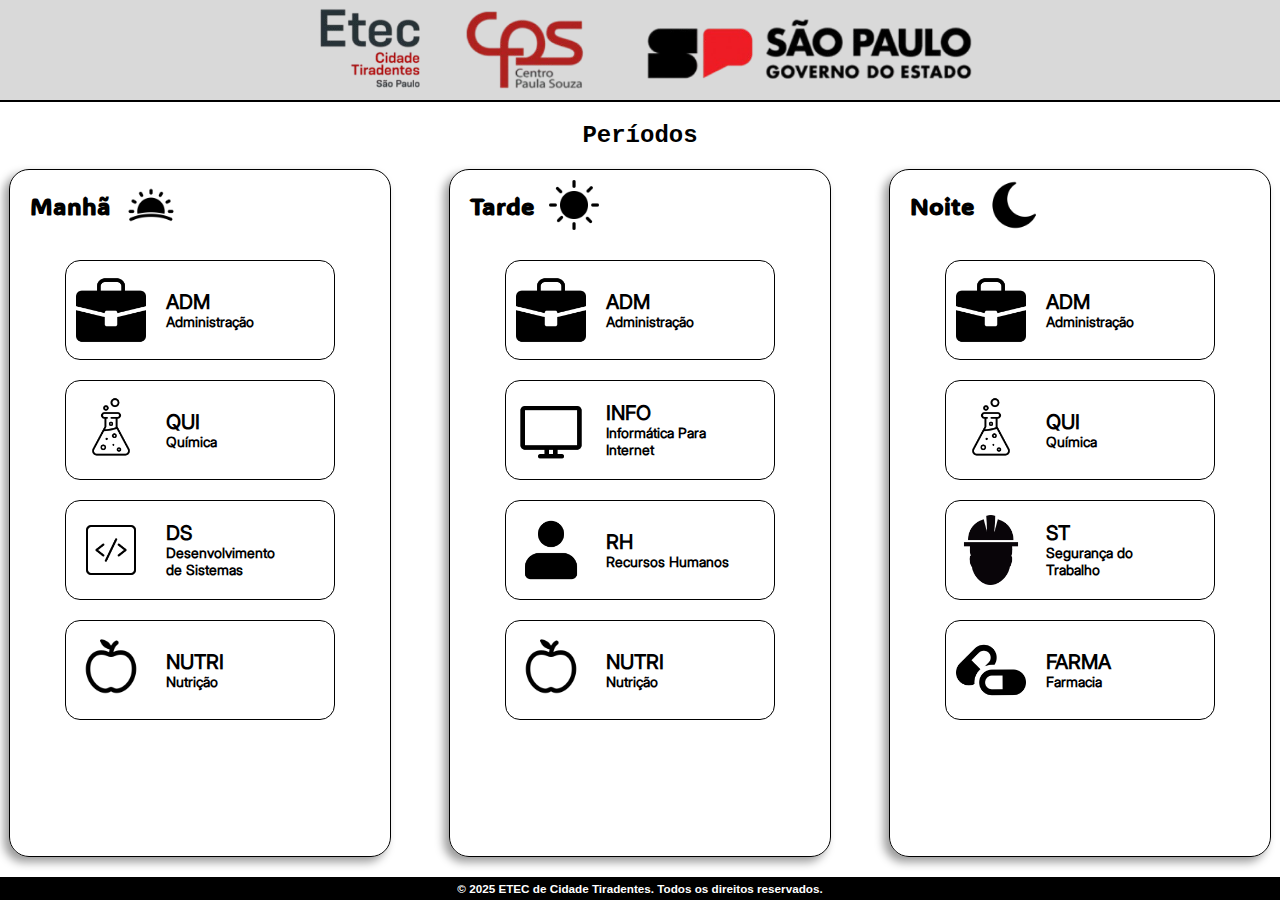
<file: index.html>
<!DOCTYPE html>
<html lang="pt-BR">
<head>
    <meta charset="UTF-8">
    <meta name="viewport" content="width=device-width, initial-scale=1.0">
    <link rel="stylesheet" href="./style.css">
    <title>Document</title>
</head>
<body>

    <div class="overlay"></div>

    <header class="cabecalho">
        <img class="logoCabecalho" src="../imgs/logoETEC.png" alt="imagem não encontrada">
    </header>



    <h1 class="t1">Períodos</h1>

    <div class="conteiner">

        <div class="menu">

                <button class="btnM" value="md1">
                    <h1>Primeiro Módulo</h1>
                </button>

                <button class="btnM" value="md2">
                    <h1>Segundo Módulo</h1>
                </button>

                <button class="btnM" value="md3">
                    <h1>Terceiro Módulo</h1>
                </button>


        </div>
            <div class="janela1">

                <div class="cabecalhoJ">
                
                    <h1 class="tj">Manhã</h1>
                    
                    <img src="../imgs/periodosLogo/manha.png" alt="" class="plogo">
                </div>   

            <div class="botoes">

                <button class="curso" value = 0>

                        <img src="../imgs/cursosLogo/adm.png" alt="" class="cLogoA">

                        <div class="textB">

                            <h1 class="tb">ADM</h1>
                            <h2 class="st">Administração</h2>
                            
                        </div>

                </button>

                <button class="curso" value = 1 >

                    <img src="../imgs/cursosLogo/quimica.png" alt="" class="cLogoQ">

                    <div class="textB">

                            <h1 class="tb">QUI</h1>
                            <h2 class="st">Química</h2>
                            
                    </div>
                    
                </button>

                <button class="curso" value = 2>

                    <img src="../imgs/cursosLogo/ds.png" alt="" class="cLogoD">

                    <div class="textBD">

                            <h1 class="tb">DS</h1>
                            <h2 class="st">Desenvolvimento <br>de Sistemas</h2>
                            
                    </div>
                    
                </button>

                <button class="curso" value = 3>

                    <img src="../imgs/cursosLogo/nutri.png" alt="" class="cLogoN">

                    <div class="textBN">

                            <h1 class="tb">NUTRI</h1>
                            <h2 class="st">Nutrição</h2>
                            
                    </div>
                    
                </button>
            </div>    

            </div>

            <div class="janela2">

                <div class="cabecalhoJ">

                    <h1 class="tj">Tarde</h1>

                    <img src="../imgs/periodosLogo/tarde.png" alt="" class="plogo">

                </div>    

                <div class="botoes">

                    <button class="curso" value = 4>

                        <img src="../imgs/cursosLogo/adm.png" alt="" class="cLogoA">

                        <div class="textB">

                            <h1 class="tb">ADM</h1>
                            <h2 class="st">Administração</h2>
                            
                        </div>

                    </button>

                    <button class="curso" value = 5>

                        <img src="../imgs/cursosLogo/info.png" alt="" class="cLogoI">

                        <div class="textBI">

                            <h1 class="tb">INFO</h1>
                            <h2 class="st">Informática Para Internet</h2>
                            
                        </div>
                        
                    </button>

                    <button class="curso" value = 6>

                        <img src="../imgs/cursosLogo/rh.png" alt="" class="cLogoR">

                        <div class="textBR">

                            <h1 class="tb">RH</h1>
                            <h2 class="st">Recursos Humanos</h2>
                            
                        </div>
                        
                    </button>

                    <button class="curso" value = 7>

                        <img src="../imgs/cursosLogo/nutri.png" alt="" class="cLogoN">

                        <div class="textBN">

                            <h1 class="tb">NUTRI</h1>
                            <h2 class="st">Nutrição</h2>
                            
                        </div>
                        
                    </button>
                </div>    
                
            </div>

            <div class="janela3">

                <div class="cabecalhoJ">

                    <h1 class="tj">Noite</h1>

                    <img src="../imgs/periodosLogo/noite.png" alt="" class="plogo">


                </div>    

                <div class="botoes">

                    <button class="curso" value = 8>

                        <img src="../imgs/cursosLogo/adm.png" alt="" class="cLogoA">

                        <div class="textB">

                            <h1 class="tb">ADM</h1>
                            <h2 class="st">Administração</h2>

                        </div>
                    </button>

                    <button class="curso" value = 9>

                        <img src="../imgs/cursosLogo/quimica.png" alt="" class="cLogoQ">

                        <div class="textB">

                            <h1 class="tb">QUI</h1>
                            <h2 class="st">Química</h2>
                            
                        </div>
                        
                    </button>

                    <button class="curso" value = 10>

                        <img src="../imgs/cursosLogo/st.png" alt="" class="cLogoS">

                        <div class="textBST">

                            <h1 class="tb">ST</h1>
                            <h2 class="st">Segurança do Trabalho</h2>
                            
                        </div>
                        
                    </button>

                    <button class="curso" value = 11>

                        <img src="../imgs/cursosLogo/farma.png" alt="" class="cLogoF">

                        <div class="textB">

                            <h1 class="tb">FARMA</h1>
                            <h2 class="st">Farmacia</h2>
                            
                        </div>
                        
                    </button>
                </div>    
                
            </div>
    </div>

    <footer class="rodape">
        <center><h3>© 2025 ETEC de Cidade Tiradentes. Todos os direitos reservados.</h3></center>
    </footer>

    
</body>

<script type="module" src="./index.js"></script>
</html>
</file>
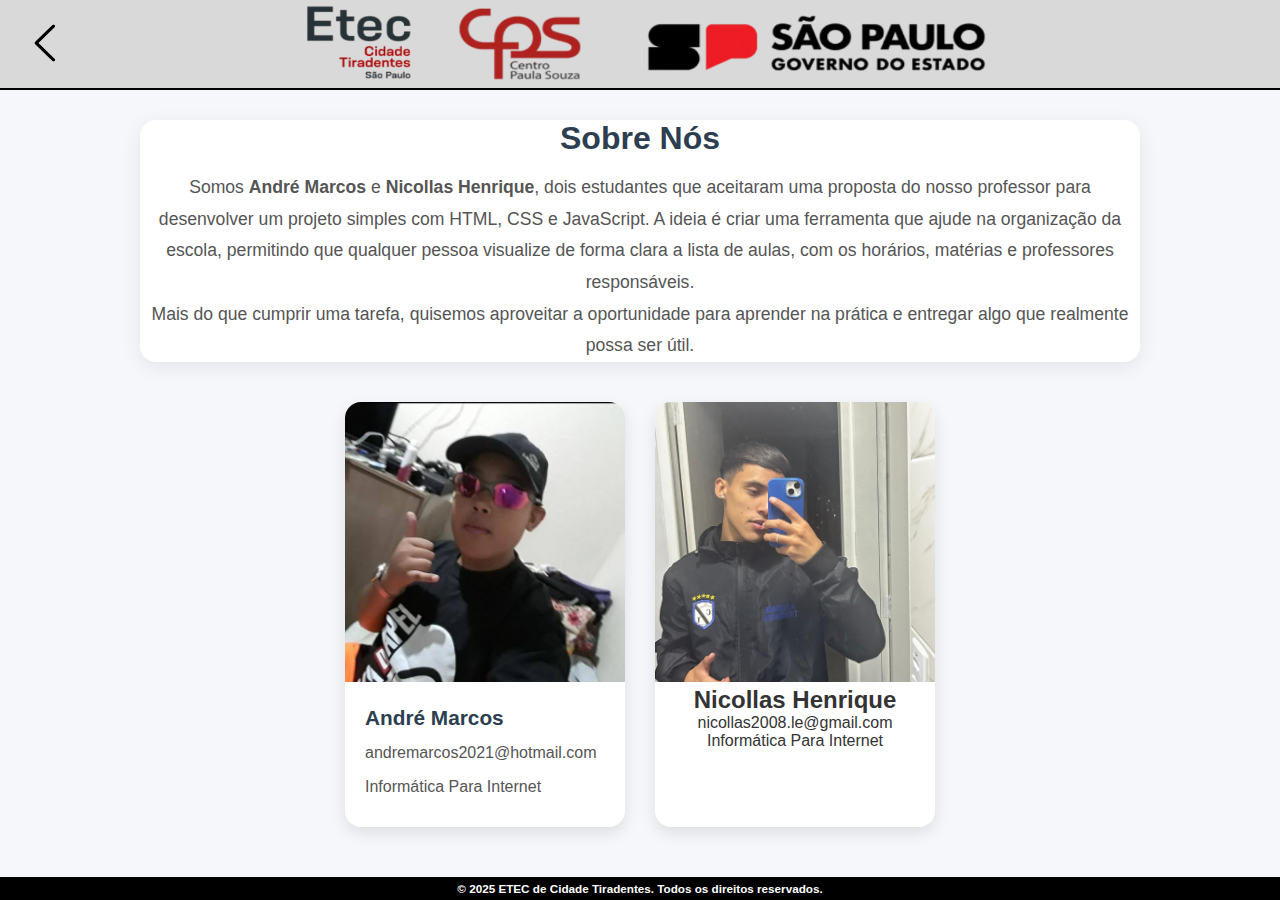
<file: pages/aboutUs.html>
<!DOCTYPE html>
<html lang="pt-BR">
<head>
    <meta charset="UTF-8">
    <meta name="viewport" content="width=device-width, initial-scale=1.0">
    <title>Sobre Nós</title>
    <link rel="icon" href="../imgs/icone-pagina.png" type="image/x-icon">
    <link rel="stylesheet" href="../css/aboutUs.css">
</head>
<body>

    <header class="cabecalho">
        <button class="voltar">
            <img src="../imgs/icons8-voltar-96.png" alt="Voltar">
        </button>
        <img class="logoCabecalho" src="../imgs/logoETEC.png" alt="Logo da ETEC">
    </header>

    <main class="conteudo">
        <section class="apresentacao">
            <h1>Sobre Nós</h1>
            <p>
                Somos <strong>André Marcos</strong> e <strong>Nicollas Henrique</strong>, dois estudantes que aceitaram uma proposta do nosso professor para desenvolver um projeto simples com HTML, CSS e JavaScript.
                A ideia é criar uma ferramenta que ajude na organização da escola, permitindo que qualquer pessoa visualize de forma clara a lista de aulas, com os horários, matérias e professores responsáveis.
            </p>
            <p>
                Mais do que cumprir uma tarefa, quisemos aproveitar a oportunidade para aprender na prática e entregar algo que realmente possa ser útil.
            </p>
        </section>

        <section class="devs">
            <article class="dev-card">
                <img src="../imgs/dev1.png" alt="imagem não encontrada">
                <div class="desc">
                    <h2>André Marcos</h2>
                    <p>andremarcos2021@hotmail.com</p>
                    <p>Informática Para Internet</p>
                </div>
            </article>

            <article class="dev-card">
                <img src="../imgs/dev2.jpeg" alt="imagem não encontrada>
                <div class="desc">
                    <h2>Nicollas Henrique</h2>
                    <p>nicollas2008.le@gmail.com</p>
                    <p>Informática Para Internet</p>
                </div>
            </article>
        </section>
    </main>

    <footer class="rodape">
        <h3>© 2025 ETEC de Cidade Tiradentes. Todos os direitos reservados.</h3>
    </footer>

</body>

<script type="module" src="../scripts/aboutUs.js"></script>
</html>
</file>
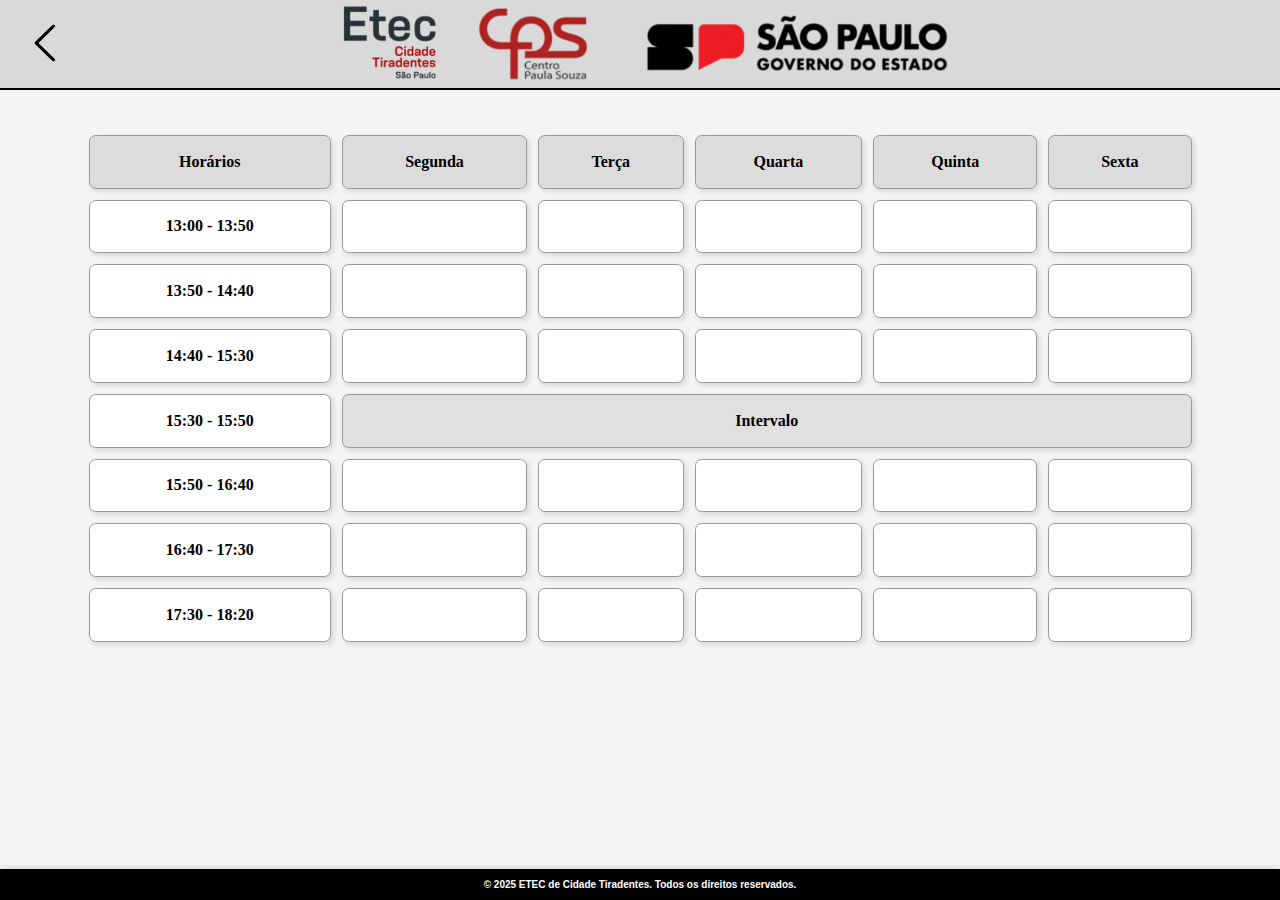
<file: pages/detalhes.html>
<!DOCTYPE html>
<html lang="en">
<head>
    <meta charset="UTF-8">
    <meta name="viewport" content="width=device-width, initial-scale=1.0">
    <title>Tarde</title>
    <link rel="stylesheet" href="../css/detalhe.css">
</head>
<body>
    
    <header class="cabecalho">
        <button class="voltar"><img src="../imgs/icons8-voltar-96.png" alt="voltar"></button>
        <img class="logoCabecalho" src="../imgs/logoETEC.png" alt="imagem não encontrada">
    </header>

  <table class="tabela-horario">
    <thead>
      <tr>
        <th>Horários</th>
        <th>Segunda</th>
        <th>Terça</th>
        <th>Quarta</th>
        <th>Quinta</th>
        <th>Sexta</th>
      </tr>
    </thead>
    <tbody>
      <tr>
        <td  class="horas" >13:00 - 13:50</td>
        <td class="bloco"></td>
        <td class="bloco"></td>
        <td class="bloco"></td>
        <td class="bloco"></td>
        <td class="bloco"></td>
      </tr>
      <tr>
        <td class="horas">13:50 - 14:40</td>
        <td class="bloco"></td>
        <td class="bloco"><br></td>
        <td class="bloco"></td>
        <td class="bloco"></td>
        <td class="bloco"></td>
      </tr>
      <tr>
        <td class="horas" >14:40 - 15:30</td>
        <td class="bloco"></td>
        <td class="bloco"></td>
        <td class="bloco"></td>
        <td class="bloco"></td>
        <td class="bloco"></td>
      </tr>
      <tr>
        <td class="horas" >15:30 - 15:50</td>
        <td class="intervalo" colspan="5">Intervalo</td>
      </tr>
      <tr>
        <td class="horas">15:50 - 16:40</td>
        <td class="bloco"></td>
        <td class="bloco"></td>
        <td class="bloco"></td>
        <td class="bloco"></td>
        <td class="bloco"></td>
      </tr>
      <tr>
        <td class="horas">16:40 - 17:30</td>
        <td class="bloco"></td>
        <td class="bloco"></td>
        <td class="bloco"></td>
        <td class="bloco"></td>
        <td class="bloco"></td>
      </tr>
      <tr>
        <td class="horas">17:30 - 18:20</td>
        <td class="bloco"></td>
        <td class="bloco"></td>
        <td class="bloco"></td>
        <td class="bloco"></td>
        <td class="bloco"></td>
      </tr>
    </tbody>
  </table>

  <div class="dias-container">
  <div class="dia">
    <h2>Segunda-feira</h2>
    <div class="aula"><span class="hora">13:00 - 13:50</span> <span class="materia"></span></div>
    <div class="aula"><span class="hora">13:50 - 14:40</span> <span class="materia"></span></div>
    <div class="aula"><span class="hora">14:50 - 15:30</span> <span class="materia"></span></div>
    <div class="aula intervalo"><span class="hora">15:30 - 15:50</span><span class="materia">Intervalo</span></div>
    <div class="aula"><span class="hora">15:50 - 16:40</span> <span class="materia"></span></div>
    <div class="aula"><span class="hora">16:40 - 17:30</span> <span class="materia"></span></div>
    <div class="aula"><span class="hora">17:30 - 18:20</span> <span class="materia"></span></div>
  </div>

  <div class="dia">
    <h2>Terça-feira</h2>
    <div class="aula"><span class="hora">13:00 - 13:50</span> <span class="materia"></span></div>
    <div class="aula"><span class="hora">13:50 - 14:40</span> <span class="materia"></span></div>
    <div class="aula"><span class="hora">14:50 - 15:30</span> <span class="materia"></span></div>
    <div class="aula intervalo"><span class="hora">15:30 - 15:50</span><span class="materia">Intervalo</span></div>
    <div class="aula"><span class="hora">15:50 - 16:40</span> <span class="materia"></span></div>
    <div class="aula"><span class="hora">16:40 - 17:30</span> <span class="materia"></span></div>
    <div class="aula"><span class="hora">17:30 - 18:20</span> <span class="materia"></span></div>
  </div>

  <div class="dia">
    <h2>Quarta-feira</h2>
    <div class="aula"><span class="hora">13:00 - 13:50</span> <span class="materia"></span></div>
    <div class="aula"><span class="hora">13:50 - 14:40</span> <span class="materia"></span></div>
    <div class="aula"><span class="hora">14:50 - 15:30</span> <span class="materia"></span></div>
    <div class="aula intervalo"><span class="hora">15:30 - 15:50</span><span class="materia">Intervalo</span></div>
    <div class="aula"><span class="hora">15:50 - 16:40</span> <span class="materia"></span></div>
    <div class="aula"><span class="hora">16:40 - 17:30</span> <span class="materia"></span></div>
    <div class="aula"><span class="hora">17:30 - 18:20</span> <span class="materia"></span></div>
  </div>

  <div class="dia">
    <h2>Quinta-feira</h2>
    <div class="aula"><span class="hora">13:00 - 13:50</span> <span class="materia"></span></div>
    <div class="aula"><span class="hora">13:50 - 14:40</span> <span class="materia"></span></div>
    <div class="aula"><span class="hora">14:50 - 15:30</span> <span class="materia"></span></div>
    <div class="aula intervalo"><span class="hora">15:30 - 15:50</span><span class="materia">Intervalo</span></div>
    <div class="aula"><span class="hora">15:50 - 16:40</span> <span class="materia"></span></div>
    <div class="aula"><span class="hora">16:40 - 17:30</span> <span class="materia"></span></div>
    <div class="aula"><span class="hora">17:30 - 18:20</span> <span class="materia"></span></div>
  </div>

  <div class="dia">
    <h2>Sexta-feira</h2>
    <div class="aula"><span class="hora">13:00 - 13:50</span> <span class="materia"></span></div>
    <div class="aula"><span class="hora">13:50 - 14:40</span> <span class="materia"></span></div>
    <div class="aula"><span class="hora">14:50 - 15:30</span> <span class="materia"></span></div>
    <div class="aula intervalo"><span class="hora">15:30 - 15:50</span><span class="materia">Intervalo</span></div>
    <div class="aula"><span class="hora">15:50 - 16:40</span> <span class="materia"></span></div>
    <div class="aula"><span class="hora">16:40 - 17:30</span> <span class="materia"></span></div>
    <div class="aula"><span class="hora">17:30 - 18:20</span> <span class="materia"></span></div>
  </div>

  </div>

  <footer class="rodape">
        <h3>© 2025 ETEC de Cidade Tiradentes. Todos os direitos reservados.</h3>
    </footer>

</body>

<script type="module" src="../scripts/detalhes.js"></script>
</html>
</file>
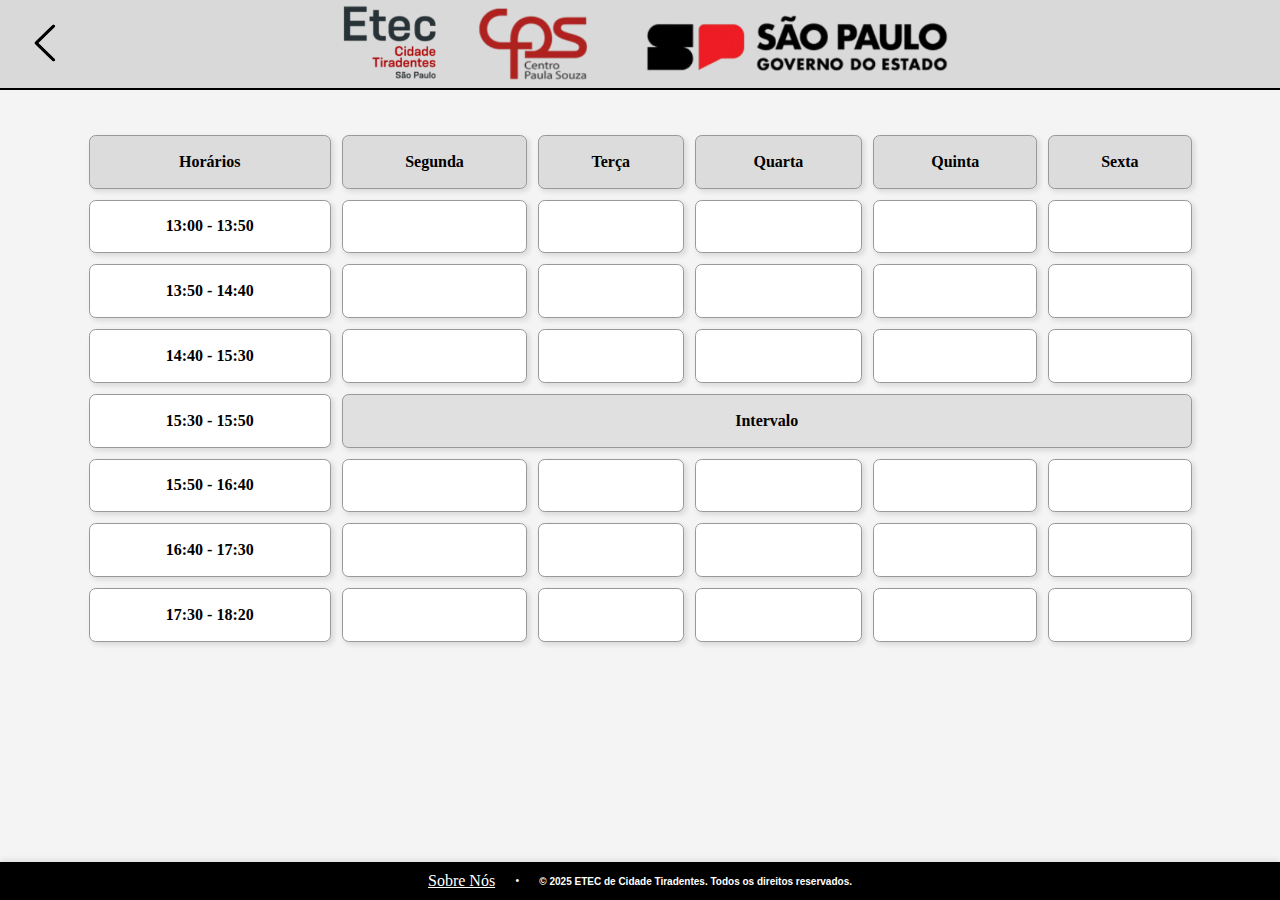
<file: pages/manha.html>
<!DOCTYPE html>
<html lang="pt-BR">
<head>
    <meta charset="UTF-8">
    <meta name="viewport" content="width=device-width, initial-scale=1.0">
    <title>Manhã</title>
    <link rel="stylesheet" href="../css/detalhe.css">
    <link rel="icon" href="../imgs/icone-pagina.png" type="image/x-icon">
</head>
<body>
    
    <header class="cabecalho">
        <button class="voltar"><img src="../imgs/icons8-voltar-96.png" alt="voltar"></button>
        <img class="logoCabecalho" src="../imgs/logoETEC.png" alt="imagem não encontrada">
    </header>

  <table class="tabela-horario">
    <thead>
      <tr>
        <th>Horários</th>
        <th>Segunda</th>
        <th>Terça</th>
        <th>Quarta</th>
        <th>Quinta</th>
        <th>Sexta</th>
      </tr>
    </thead>
    <tbody>
      <tr>
        <td  class="horas" >13:00 - 13:50</td>
        <td class="bloco"></td>
        <td class="bloco"></td>
        <td class="bloco"></td>
        <td class="bloco"></td>
        <td class="bloco"></td>
      </tr>
      <tr>
        <td class="horas">13:50 - 14:40</td>
        <td class="bloco"></td>
        <td class="bloco"><br></td>
        <td class="bloco"></td>
        <td class="bloco"></td>
        <td class="bloco"></td>
      </tr>
      <tr>
        <td class="horas" >14:40 - 15:30</td>
        <td class="bloco"></td>
        <td class="bloco"></td>
        <td class="bloco"></td>
        <td class="bloco"></td>
        <td class="bloco"></td>
      </tr>
      <tr>
        <td class="horas" >15:30 - 15:50</td>
        <td class="intervalo" colspan="5">Intervalo</td>
      </tr>
      <tr>
        <td class="horas">15:50 - 16:40</td>
        <td class="bloco"></td>
        <td class="bloco"></td>
        <td class="bloco"></td>
        <td class="bloco"></td>
        <td class="bloco"></td>
      </tr>
      <tr>
        <td class="horas">16:40 - 17:30</td>
        <td class="bloco"></td>
        <td class="bloco"></td>
        <td class="bloco"></td>
        <td class="bloco"></td>
        <td class="bloco"></td>
      </tr>
      <tr>
        <td class="horas">17:30 - 18:20</td>
        <td class="bloco"></td>
        <td class="bloco"></td>
        <td class="bloco"></td>
        <td class="bloco"></td>
        <td class="bloco"></td>
      </tr>
    </tbody>
  </table>

  <div class="dias-container">
  <div class="dia">
    <h2>Segunda-feira</h2>
    <div class="aula"><span class="hora">13:00 - 13:50</span> <span class="materia"></span></div>
    <div class="aula"><span class="hora">13:50 - 14:40</span> <span class="materia"></span></div>
    <div class="aula"><span class="hora">14:50 - 15:30</span> <span class="materia"></span></div>
    <div class="aula intervalo"><span class="hora">15:30 - 15:50</span><span class="materia">Intervalo</span></div>
    <div class="aula"><span class="hora">15:50 - 16:40</span> <span class="materia"></span></div>
    <div class="aula"><span class="hora">16:40 - 17:30</span> <span class="materia"></span></div>
    <div class="aula"><span class="hora">17:30 - 18:20</span> <span class="materia"></span></div>
  </div>

  <div class="dia">
    <h2>Terça-feira</h2>
    <div class="aula"><span class="hora">13:00 - 13:50</span> <span class="materia"></span></div>
    <div class="aula"><span class="hora">13:50 - 14:40</span> <span class="materia"></span></div>
    <div class="aula"><span class="hora">14:50 - 15:30</span> <span class="materia"></span></div>
    <div class="aula intervalo"><span class="hora">15:30 - 15:50</span><span class="materia">Intervalo</span></div>
    <div class="aula"><span class="hora">15:50 - 16:40</span> <span class="materia"></span></div>
    <div class="aula"><span class="hora">16:40 - 17:30</span> <span class="materia"></span></div>
    <div class="aula"><span class="hora">17:30 - 18:20</span> <span class="materia"></span></div>
  </div>

  <div class="dia">
    <h2>Quarta-feira</h2>
    <div class="aula"><span class="hora">13:00 - 13:50</span> <span class="materia"></span></div>
    <div class="aula"><span class="hora">13:50 - 14:40</span> <span class="materia"></span></div>
    <div class="aula"><span class="hora">14:50 - 15:30</span> <span class="materia"></span></div>
    <div class="aula intervalo"><span class="hora">15:30 - 15:50</span><span class="materia">Intervalo</span></div>
    <div class="aula"><span class="hora">15:50 - 16:40</span> <span class="materia"></span></div>
    <div class="aula"><span class="hora">16:40 - 17:30</span> <span class="materia"></span></div>
    <div class="aula"><span class="hora">17:30 - 18:20</span> <span class="materia"></span></div>
  </div>

  <div class="dia">
    <h2>Quinta-feira</h2>
    <div class="aula"><span class="hora">13:00 - 13:50</span> <span class="materia"></span></div>
    <div class="aula"><span class="hora">13:50 - 14:40</span> <span class="materia"></span></div>
    <div class="aula"><span class="hora">14:50 - 15:30</span> <span class="materia"></span></div>
    <div class="aula intervalo"><span class="hora">15:30 - 15:50</span><span class="materia">Intervalo</span></div>
    <div class="aula"><span class="hora">15:50 - 16:40</span> <span class="materia"></span></div>
    <div class="aula"><span class="hora">16:40 - 17:30</span> <span class="materia"></span></div>
    <div class="aula"><span class="hora">17:30 - 18:20</span> <span class="materia"></span></div>
  </div>

  <div class="dia">
    <h2>Sexta-feira</h2>
    <div class="aula"><span class="hora">13:00 - 13:50</span> <span class="materia"></span></div>
    <div class="aula"><span class="hora">13:50 - 14:40</span> <span class="materia"></span></div>
    <div class="aula"><span class="hora">14:50 - 15:30</span> <span class="materia"></span></div>
    <div class="aula intervalo"><span class="hora">15:30 - 15:50</span><span class="materia">Intervalo</span></div>
    <div class="aula"><span class="hora">15:50 - 16:40</span> <span class="materia"></span></div>
    <div class="aula"><span class="hora">16:40 - 17:30</span> <span class="materia"></span></div>
    <div class="aula"><span class="hora">17:30 - 18:20</span> <span class="materia"></span></div>
  </div>

  </div>

  <footer class="rodape">
        <a href="./pages/aboutUs.html" id="about">Sobre Nós</a><p>  •  </p><h3>© 2025 ETEC de Cidade Tiradentes. Todos os direitos reservados.</h3>
    </footer>

</body>

<script type="module" src="../scripts/detalhes.js"></script>
</html>
</file>
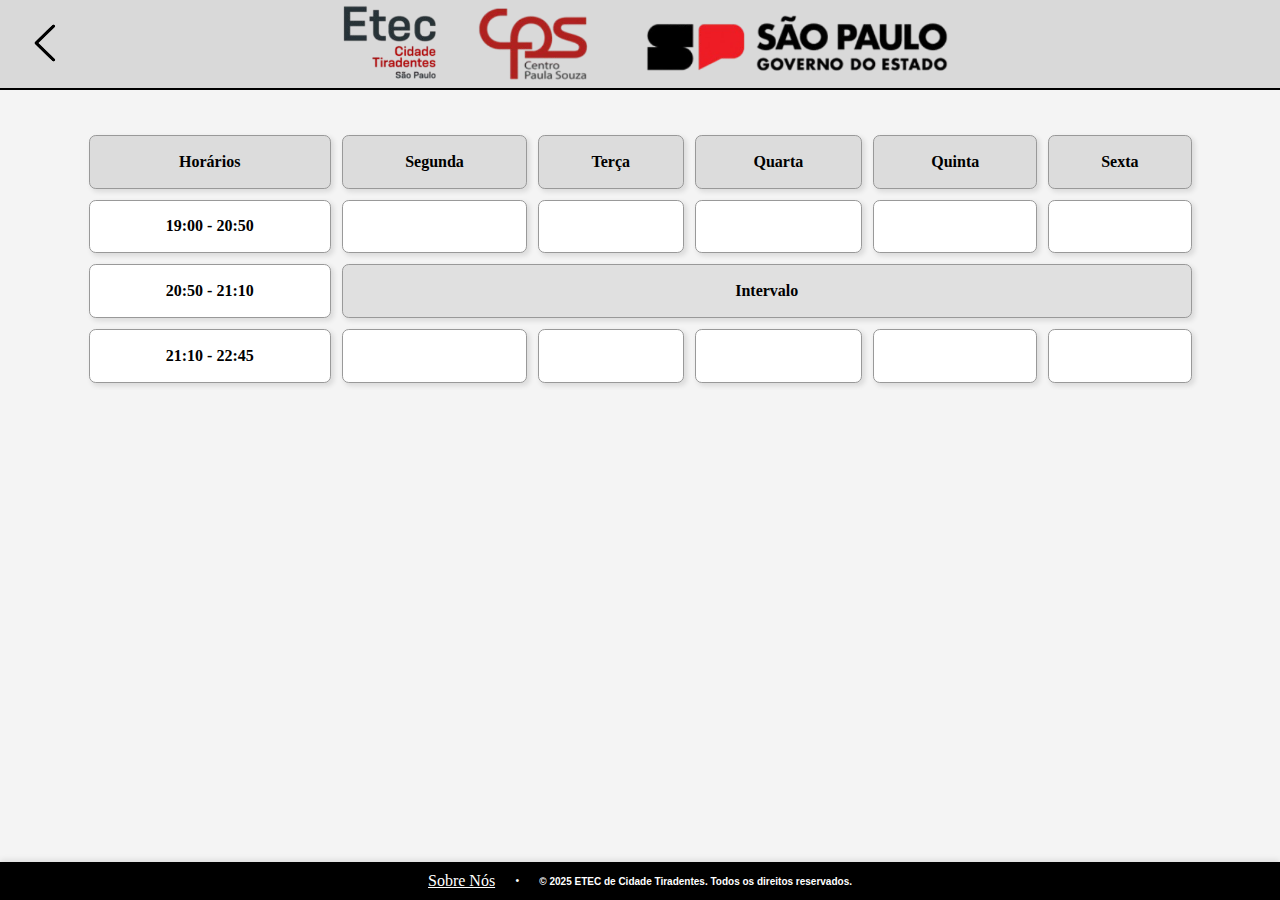
<file: pages/noite.html>
<!DOCTYPE html>
<html lang="pt-BR">
<head>
    <meta charset="UTF-8">
    <meta name="viewport" content="width=device-width, initial-scale=1.0">
    <title>Noite</title>
    <link rel="stylesheet" href="../css/detalhe.css">
    <link rel="icon" href="../imgs/icone-pagina.png" type="image/x-icon">
</head>
<body>
    
    <header class="cabecalho">
        <button class="voltar"><img src="../imgs/icons8-voltar-96.png" alt="voltar"></button>
        <img class="logoCabecalho" src="../imgs/logoETEC.png" alt="imagem não encontrada">
    </header>
  
  <table class="tabela-horario">
    <thead>
      <tr>
        <th>Horários</th>
        <th>Segunda</th>
        <th>Terça</th>
        <th>Quarta</th>
        <th>Quinta</th>
        <th>Sexta</th>
      </tr>
    </thead>
    <tbody>
      <tr>
        <td  class="horas" >19:00 - 20:50</td>
        <td class="bloco"></td>
        <td class="bloco"></td>
        <td class="bloco"></td>
        <td class="bloco"></td>
        <td class="bloco"></td>
      </tr>
      <tr>
        <td class="horas" >20:50 - 21:10</td>
        <td class="intervalo" colspan="5">Intervalo</td>
      </tr>
      <tr>
        <td class="horas">21:10 - 22:45</td>
        <td class="bloco"></td>
        <td class="bloco"></td>
        <td class="bloco"></td>
        <td class="bloco"></td>
        <td class="bloco"></td>
      </tr>
    </tbody>
  </table>

  <div class="dias-container">
  <div class="dia">
    <h2>Segunda-feira</h2>
    <div class="aula"><span class="hora">19:00 - 20:50</span> <span class="materia"></span></div>
    <div class="aula intervalo"><span class="hora">20:50 - 21:10</span><span class="materia">Intervalo</span></div>
    <div class="aula"><span class="hora">21:10 - 22:45</span> <span class="materia"></span></div>
  </div>

  <div class="dia">
    <h2>Terça-feira</h2>
    <div class="aula"><span class="hora">19:00 - 20:50</span> <span class="materia"></span></div>
    <div class="aula intervalo"><span class="hora">20:50 - 21:10</span><span class="materia">Intervalo</span></div>
    <div class="aula"><span class="hora">21:10 - 22:45</span> <span class="materia"></span></div>
  </div>

  <div class="dia">
    <h2>Quarta-feira</h2>
    <div class="aula"><span class="hora">19:00 - 20:50</span> <span class="materia"></span></div>
    <div class="aula intervalo"><span class="hora">20:50 - 21:10</span><span class="materia">Intervalo</span></div>
    <div class="aula"><span class="hora">21:10 - 22:45</span> <span class="materia"></span></div>
  </div>

  <div class="dia">
    <h2>Quinta-feira</h2>
    <div class="aula"><span class="hora">19:00 - 20:50</span> <span class="materia"></span></div>
    <div class="aula intervalo"><span class="hora">20:50 - 21:10</span><span class="materia">Intervalo</span></div>
    <div class="aula"><span class="hora">21:10 - 22:45</span> <span class="materia"></span></div>
  </div>

  <div class="dia">
    <h2>Sexta-feira</h2>
<div class="aula"><span class="hora">19:00 - 20:50</span> <span class="materia"></span></div>
    <div class="aula intervalo"><span class="hora">20:50 - 21:10</span><span class="materia">Intervalo</span></div>
    <div class="aula"><span class="hora">21:10 - 22:45</span> <span class="materia"></span></div>
  </div>

  </div>

  <footer class="rodape">
        <a href="./pages/aboutUs.html" id="about">Sobre Nós</a><p>  •  </p><h3>© 2025 ETEC de Cidade Tiradentes. Todos os direitos reservados.</h3>
    </footer>

</body>

<script type="module" src="../scripts/detalhes.js"></script>
</html>
</file>
<file: style.css>
* {
    padding: 0;
    margin: 0;
    vertical-align: baseline;
    list-style: none;
    border: 0;
}

@font-face {
    font-family: "ADLAM";
    src: url(./fonts/ADLaM_Display/ADLaMDisplay-Regular.ttf);
}

@font-face {
    font-family: "inter";
    src: url(./fonts/inter/Inter_28pt-Regular.ttf);
}

body {
    display: flex;
    flex-direction: column;
    align-items: center;
    font-size: 12px;
    font-family: "ADLAM";
    background-color: #fff;
}


.cabecalho {
    display: flex;
    justify-content: center;
    align-items: center;
    width: 100%;
    height: 100px;
    background-color: #D9D9D9;
    border-bottom: 2px solid black;
}

.logoCabecalho {
    max-width: 800px;
    width: 60%;
    height: auto;
}



.t1 {
    font-family: 'Courier New', Courier, monospace;
    margin-top: 20px;
}

.conteiner {
    width: 100%;
    margin-top: 20px;
    display: flex;
    justify-content: space-around;
    flex-wrap: wrap;
    gap: 40px;
}

/* === JANELAS === */
.janela1, .janela2, .janela3 {
    flex: 1 1 320px;
    max-width: 380px;
    height: auto;
    border: 0.5px solid black;
    border-radius: 20px;
    box-shadow: -5px 5px 10px rgba(0, 0, 0, 0.4);
    display: flex;
    flex-direction: column;
    padding-bottom: 20px;
}

.cabecalhoJ {
    display: flex;
    flex-direction: row;
    align-items: center;
    padding: 10px 20px;
}

.tj {
    margin-right: 15px;
}

.plogo {
    width: 50px;
    height: 50px;
}

.botoes {
    display: flex;
    flex-direction: column;
    align-items: center;
}

.curso {
    display: flex;
    align-items: center;
    justify-content: flex-start;
    border: 1px solid black;
    border-radius: 15px;
    width: 90%;
    max-width: 270px;
    height: 100px;
    margin-top: 20px;
    font-family: "Inter", sans-serif;
    background-color: white;
    transition: 0.2s;
    cursor: pointer;
    gap: 20px;
    padding-left: 10px;
}

.curso:hover {
    background-color: #D9D9D9;
    transform: scale(1.02);
}

.cLogoA, .cLogoQ, .cLogoD, .cLogoN, .cLogoI, .cLogoR, .cLogoS, .cLogoF {
    width: 70px;
    height: 70px;
}

.curso h1.tb {
    font-size: 20px;
}

.curso h2.st {
    font-size: 14px;
    line-height: 1.2;
    text-align: left;
    word-wrap: break-word;
}

.textB, .textBD, .textBN, .textBI, .textBR, .textBST {
    display: flex;
    flex-direction: column;
    justify-content: center;
    align-items: flex-start;
    width: 140px;
}


/* === MENU === */
.menu {
    position: fixed; /* fica fixo na tela, não rola junto com a página */
    z-index: 10;
    display: flex;
    flex-direction: column;
    justify-content: space-around;
    align-items: center;
    height: 300px;
    width: 400px;
    background-color: #D9D9D9;
    border: 2px solid black;
    border-radius: 10px;
    opacity: 0;
    pointer-events: none;
    transition: opacity 0.3s ease, transform 0.3s ease;
    top: 50%;
    left: 50%;
    transform: translate(-50%, -50%) scale(0.95);
}

.menu.show {
    opacity: 1;
    pointer-events: auto;
    transform: translate(-50%, -50%) scale(1);
}

/* Botões dentro do menu */
.btnM {
    display: flex;
    justify-content: center;
    align-items: center;
    height: 50px;
    width: 80%;
    background-color: #ffffff;
    border: 2px solid black;
    border-radius: 10px;
    font-size: 12px;
    cursor: pointer;
}


.rodape {
    background-color: black;
    color: white;
    width: 100%;
    text-align: center;
    font-size: 10px;
    font-family: Arial, Helvetica, sans-serif;
    padding: 5px 0;
    margin-top: 40px;
}

/*RESPONSIVIDADE*/

/*Telas de tablet*/
@media (max-width: 768px) {
    .conteiner {
        flex-direction: column;
        align-items: center;
        gap: 30px;
    }

    .janela1, .janela2, .janela3 {
        width: 90%;
        max-width: 360px;
    }

    .menu {
        width: 320px;
        height: 250px;
        top: 30%;
        left: calc(50% - 160px);
    }

    .logoCabecalho {
        width: 70%;
    }
}

/*Telas pequenas*/
@media (max-width: 500px) {
    .cabecalho {
        height: 80px;
    }

    .logoCabecalho {
        width: 250px;
        height: auto;
    }

    .t1 {
        font-size: 18px;
        margin-top: 15px;
    }

    .curso {
        flex-direction: column;
        justify-content: center;
        height: auto;
        padding: 10px 0;
    }

    .cLogoA, .cLogoQ, .cLogoD, .cLogoN, .cLogoI, .cLogoR, .cLogoS, .cLogoF {
        width: 60px;
        height: 60px;
    }

    .textB, .textBD, .textBN, .textBI, .textBR, .textBST {
        align-items: center;
        text-align: center;
        width: auto;
    }

    @media (max-width: 500px) {
    .menu {
        width: 250px;
        height: 200px;
        top: 50%;
        left: 50%;
        transform: translate(-50%, -50%) scale(0.95);
    }

    .menu.show {
        transform: translate(-50%, -50%) scale(1);
    }

    .btnM {
        width: 200px;
        height: 40px;
        font-size: 8px;
    }
}


    .rodape {
        font-size: 8px;
    }
}

/*Telas muito pequenas*/
@media (max-width: 380px) {
    .t1 {
        font-size: 16px;
    }

    .janela1, .janela2, .janela3 {
        width: 95%;
        border-radius: 15px;
    }

    .curso {
        width: 90%;
    }

    .rodape {
        display: none;
    }
}


html, body {
    height: 100%;
}

body {
    display: flex;
    flex-direction: column;
    min-height: 100vh;
}

.conteiner {
    flex: 1; 
    margin-bottom: 20px;
}

.rodape {
    margin-top: auto; 
}
</file>
<file: css/detalhe.css>
* {
  margin: 0;
  padding: 0;
  box-sizing: border-box;
}

body {
  background-color: #f4f4f4;
  min-height: 100vh;
  display: flex;
  flex-direction: column;
}

.cabecalho {
  display: flex;
  align-items: center;
  justify-content: center;
  position: relative;
  background: #d9d9d9;
  border-bottom: 0.25vh solid black;
  height: 90px;
  width: 100%;
}

.voltar {
  position: absolute;
  left: 20px;
  background: none;
  border: none;
  cursor: pointer;
  transition: transform 0.2s ease;
}

.voltar:hover {
  transform: scale(1.1);
}

.voltar img {
  width: 50px;
  height: 50px;
}

.logoCabecalho {
  width: 800px;
  height: 100px;
  object-fit: contain;
}

.tabela-horario {
  width: 95%;
  max-width: 125vh;
  margin: 3.75vh auto;
  border-collapse: separate;
  border-spacing: 1.25vh;
}

.tabela-horario th,
.tabela-horario td {
  background-color: white;
  border: 0.125vh solid #999;
  padding: 1.875vh;
  text-align: center;
  border-radius: 0.75vh;
  box-shadow: 0.25vh 0.25vh 0.625vh rgba(0,0,0,0.1);
}

.tabela-horario th,
.horas {
  background-color: #dcdcdc;
  font-weight: bold;
}

.intervalo {
  background-color: #e0e0e0 !important;
  font-weight: bold;
}

.rodape {
  background-color: black;
  color: white;
  width: 100%;
  text-align: center;
  font-size: 12px;
  padding: 10px 0;
  margin-top: auto;
  box-shadow: 0 -2px 6px rgba(0,0,0,0.1);
  display: flex;
  justify-content: center;
  align-items: center;
  gap: 20px; /* espaço entre o link e o texto */
}

.rodape a {
  color: white;
  font-size: 16px; /* aumenta o tamanho da fonte do link */
}

.rodape h3 {
  font-size: 10px;
  font-family: Arial, Helvetica, sans-serif;
}

/* --- Versão mobile por dia --- */
.dias-container {
  display: none;
}

/* === RESPONSIVIDADE === */
@media (max-width: 700px) {

  .cabecalho {
    height: auto;
    padding: 10px;
  }

  .voltar img {
    width: 50px;
    height: 50px;
  }

  .logoCabecalho {
    width: 300px;
    height: auto;
  }

  .tabela-horario {
    display: none;
  }

  .dias-container {
    display: flex;
    flex-direction: column;
    gap: 25px;
    width: 90%;
    margin: 20px auto 80px auto;
  }

  .dia {
    background: white;
    border-radius: 10px;
    box-shadow: 0 0 5px rgba(0,0,0,0.2);
    padding: 10px 15px;
  }

  .dia h2 {
    background-color: #dcdcdc;
    padding: 8px;
    border-radius: 6px;
    font-size: 18px;
    margin-bottom: 10px;
    text-align: center;
  }

  .aula {
    display: flex;
    justify-content: space-between;
    padding: 6px 0;
    border-bottom: 1px solid #ddd;
  }

  .aula:last-child {
    border-bottom: none;
  }

  .aula span.hora {
    font-weight: bold;
    color: #444;
  }

  .aula span.materia {
    color: #000;
  }

  .rodape {
    position: fixed;
    bottom: 0;
    left: 0;
    font-size: 10px;
    padding: 8px 0;
  }

  .aula.intervalo {
  background-color: #e0e0e0;
  font-weight: bold;
  justify-content: space-around;
  text-align: center;
  border-bottom: none;
  border-radius: 5px;
}
}

@media (max-width: 400px) {

  .logoCabecalho {
    width: 250px;
  }

  .voltar img {
    width: 40px;
    height: 40px;
  }

  .rodape {
    font-size: 9px;
  }
}
</file>
<file: css/aboutUs.css>
/* RESET E BASE */
* {
  margin: 0;
  padding: 0;
  box-sizing: border-box;
}

html, body {
  height: 100%;
  font-family: Arial, sans-serif;
  background-color: #f6f7fb;
  color: #333;
  display: flex;
  flex-direction: column;
}

/* CABEÇALHO */
.cabecalho {
  display: flex;
  align-items: center;
  justify-content: center;
  position: relative;
  background: #d9d9d9;
  border-bottom: 0.25vh solid black;
  height: 90px;
  width: 100%;
}

.voltar {
  position: absolute;
  left: 20px;
  background: none;
  border: none;
  cursor: pointer;
  transition: transform 0.2s ease;
}

.voltar:hover {
  transform: scale(1.1);
}

.voltar img {
  width: 50px;
  height: 50px;
}

.logoCabecalho {
  width: 800px;
  height: 100px;
}

/* CONTEÚDO PRINCIPAL */
.conteudo {
  flex: 1;
  display: flex;
  flex-direction: column;
  align-items: center;
  width: 100%;
  max-width: 1000px;
  margin: 0 auto;
}

/* APRESENTAÇÃO */
.apresentacao {
  background: white;
  border-radius: 16px;
  box-shadow: 0 5px 20px rgba(0,0,0,0.08);
  text-align: center;
  margin-top: 30px;
}

.apresentacao h1 {
  font-size: 2rem;
  color: #2c3e50;
  margin-bottom: 15px;
}

.apresentacao p {
  font-size: 1.1rem;
  color: #555;
  line-height: 1.8;
}

/* DEVS */
.devs {
  display: flex;
  flex-wrap: wrap;
  justify-content: center;
  gap: 30px;
  margin-top: 40px;
}

.dev-card {
  background: #fff;
  border-radius: 16px;
  box-shadow: 0 6px 16px rgba(0,0,0,0.1);
  overflow: hidden;
  width: 280px;
  text-align: center;
  transition: transform 0.3s ease, box-shadow 0.3s ease;
}

.dev-card:hover {
  transform: translateY(-8px);
  box-shadow: 0 10px 25px rgba(0,0,0,0.15);
}

.dev-card img {
  width: 100%;
  height: 280px;
  object-fit: cover;
}

.desc {
  padding: 20px;
  text-align: left;
}

.desc h2 {
  font-size: 1.3rem;
  color: #2c3e50;
  margin-bottom: 10px;
}

.desc p {
  font-size: 1rem;
  color: #555;
  margin-bottom: 8px;
  line-height: 1.6;
}


/* RODAPÉ */
.rodape {
    background-color: black;
    color: white;
    width: 100%;
    text-align: center;
    font-size: 10px;
    font-family: Arial, Helvetica, sans-serif;
    padding: 5px 0;
    margin-top: 40px;
}

/* RESPONSIVIDADE */
@media (max-width: 768px) {
  .apresentacao {
    font-size: 1rem;
    padding: 20px;
  }

  .dev-card {
    width: 90%;
  }

  .logoCabecalho {
    width: 60%;
  }
}
</file>
